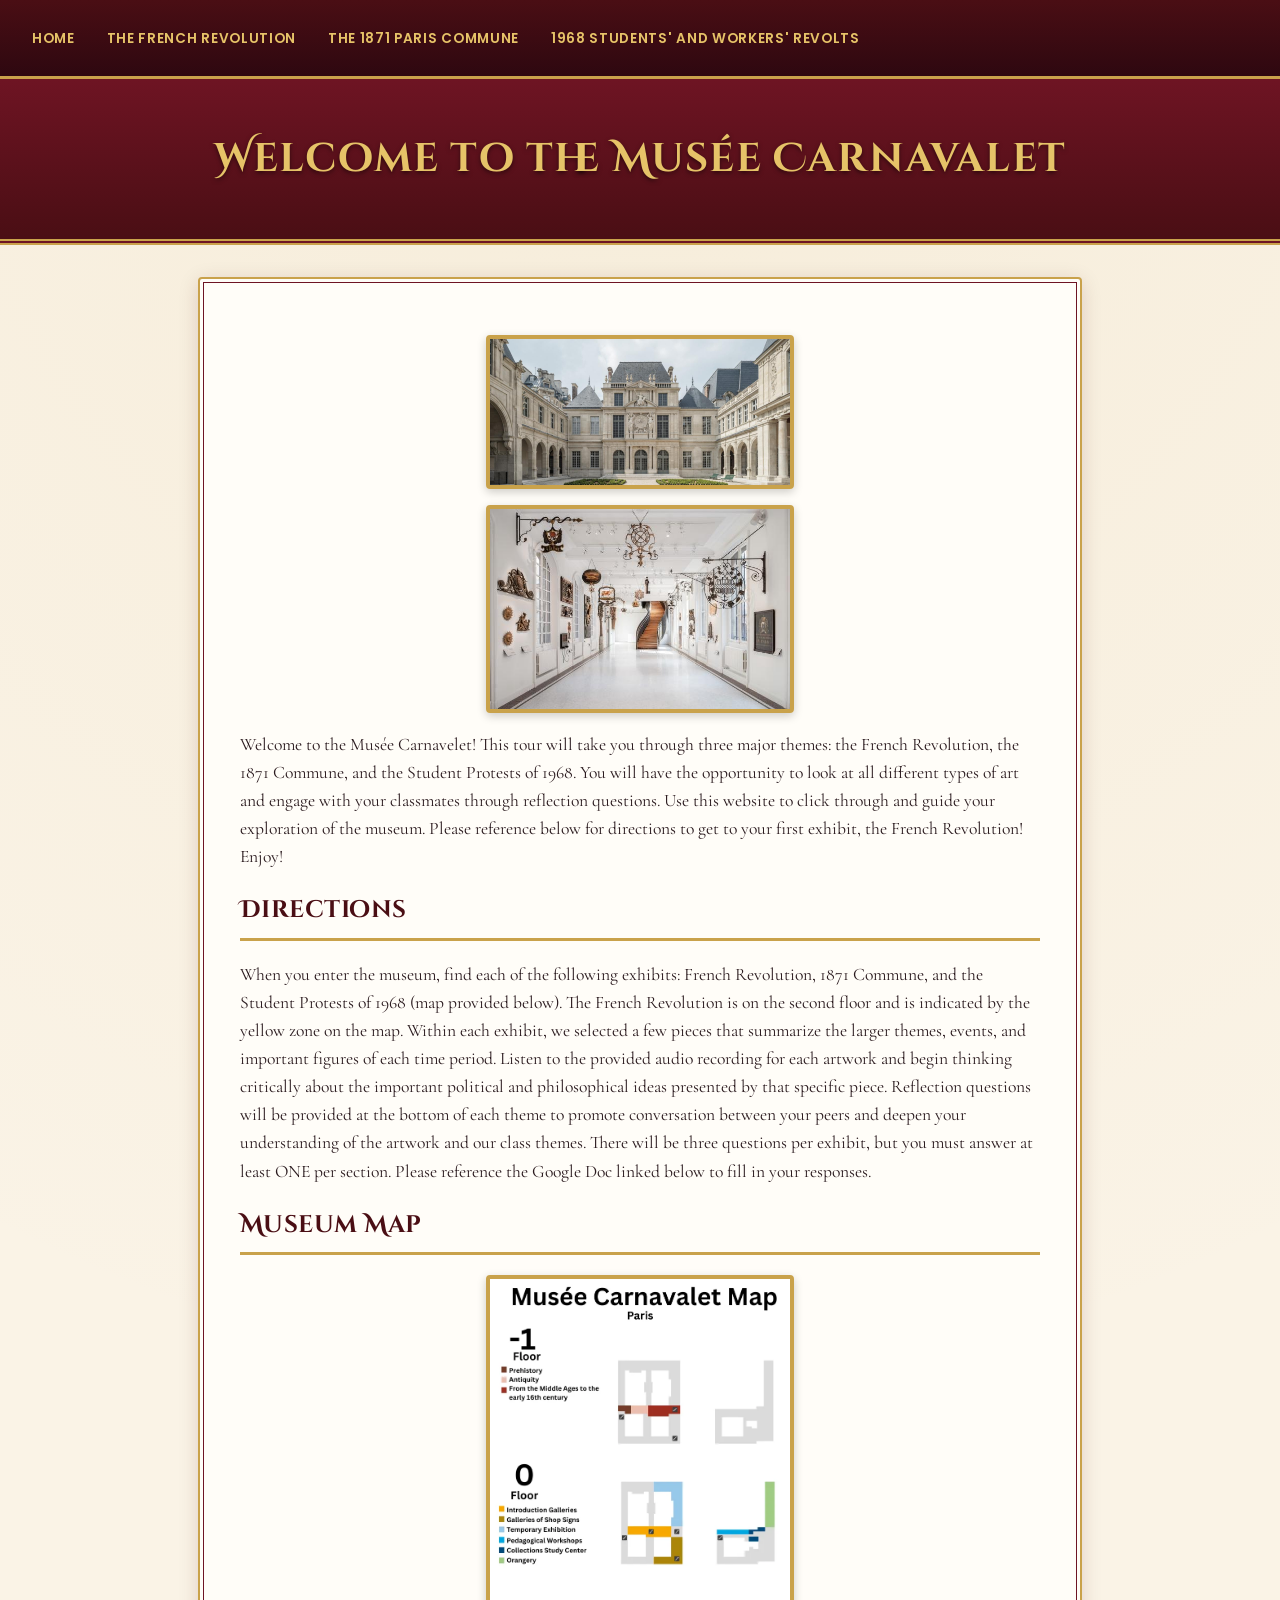
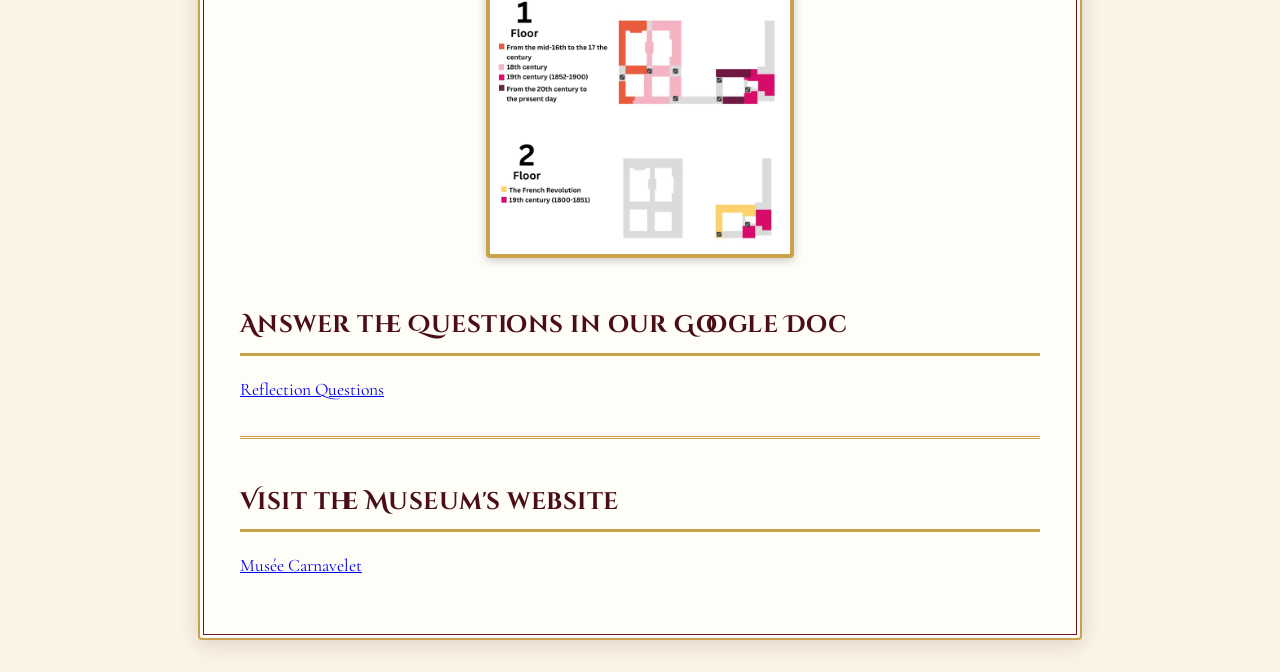
<file: index.html>
<!DOCTYPE html>
<html lang="en">
<head>
    <meta charset="UTF-8">
    <meta name="viewport" content="width=device-width, initial-scale=1.0">
    <title>Mus&#233;e Carnavalet Visit</title>
    <link rel="stylesheet" href="styles.css">
</head>
<body>
    <nav>
        <ul>
            <li><a href="index.html">Home</a></li>
            <li><a href="revolution.html">The French Revolution</a></li>
            <li><a href="commune.html">The 1871 Paris Commune</a></li>
            <li><a href="protest.html">1968 Students' and Workers' Revolts</a></li>
        </ul>
    </nav>

    <header>
        <h1>Welcome to the Mus&#233;e Carnavalet</h1>
    </header>

    <main>
        <section class="intro">
            <img src="Facade-Carnavalet.jpg" alt="Facade of the museum">
            <img src="Interior.jpg" alt="Interior of the museum">
            <p>
                Welcome to the Mus&#233;e Carnavelet! This tour will take you through three major themes: the French Revolution, the 1871 Commune, and the Student Protests of 1968. You will have the opportunity to look at all different types of art and engage with your classmates through reflection questions. Use this website to click through and guide your exploration of the museum.
                Please reference below for directions to get to your first exhibit, the French Revolution! Enjoy!
            </p>
            <h2>Directions</h2>
            <p>
                When you enter the museum, find each of the following exhibits: French Revolution, 1871 Commune, and the Student Protests of 1968 (map provided below). The French Revolution is on the second floor and is indicated by the yellow zone on the map.

                Within each exhibit, we selected a few pieces that summarize the larger themes, events, and important figures of each time period. Listen to the provided audio recording for each artwork and begin thinking critically about the important political and philosophical ideas presented by that specific piece.

                Reflection questions will be provided at the bottom of each theme to promote conversation between your peers and deepen your understanding of the artwork and our class themes. There will be three questions per exhibit, but you must answer at least ONE per section. Please reference the Google Doc linked below to fill in your responses.
            </p>
            <h2>Museum Map</h2>
            <img src="Map.png" alt="Map of the museum">
        </section>

        <section class="doc">
            <h2>Answer the Questions in our Google Doc</h2>
            <p><a href="https://docs.google.com/document/d/1SWCYgx9r896xgKUd3Hs5HIaHUKjYXJAlGdRlWQKkNpc/edit?usp=sharing">Reflection Questions</a></p>
        </section>

        <section class="contact">
            <h2>Visit the Museum's website</h2>
            <p><a href="https://www.carnavalet.paris.fr/">Mus&#233;e Carnavelet</a></p>
        </section>
    </main>
</body>
</html>
</file>
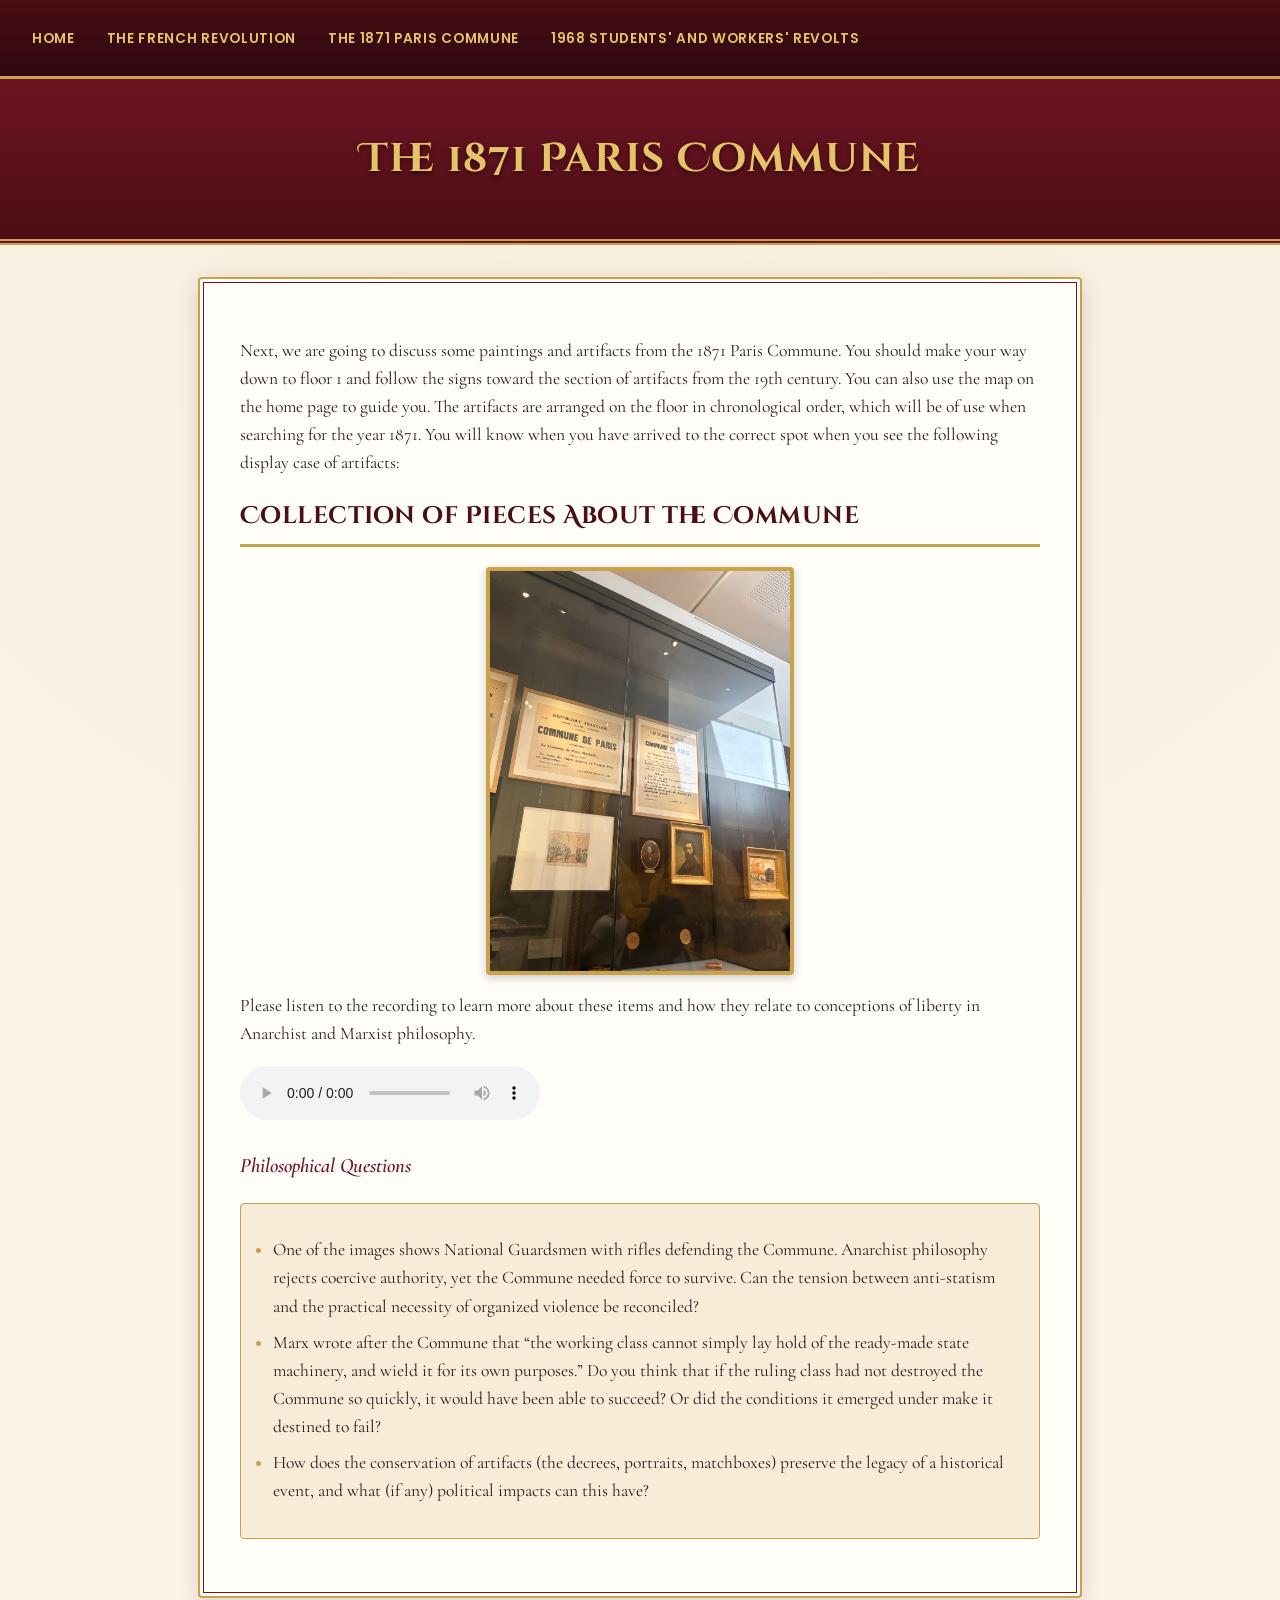
<file: commune.html>
<!DOCTYPE html>
<html lang="en">
<head>
    <meta charset="UTF-8">
    <meta name="viewport" content="width=device-width, initial-scale=1.0">
    <title>1871 Paris Commune</title>
    <link rel="stylesheet" href="styles.css">
</head>
<body>
    <nav>
        <ul>
            <li><a href="index.html">Home</a></li>
            <li><a href="revolution.html">The French Revolution</a></li>
            <li><a href="commune.html">The 1871 Paris Commune</a></li>
            <li><a href="protest.html">1968 Students' and Workers' Revolts</a></li>
        </ul>
    </nav>

    <header>
        <h1>The 1871 Paris Commune</h1>
    </header>

    <main>
        <section>
            <p>
                Next, we are going to discuss some paintings and artifacts from the 1871 Paris Commune. You should make your way down to floor 1 and follow the signs toward the section of artifacts from the 19th century. You can also use the map on the home page to guide you. The artifacts are arranged on the floor in chronological order, which will be of use when searching for the year 1871. You will know when you have arrived to the correct spot when you see the following display case of artifacts:
            </p>
            <h2>Collection of Pieces About the Commune</h2>
            <img src="Commune.jpg" alt="Commune Art">
            <p>
                Please listen to the recording to learn more about these items and how they relate to conceptions of liberty in Anarchist and Marxist philosophy.
            </p>
            <audio controls>
                <source src="commune-audio.m4a" type="audio/mp4">
                Your browser doesn't support audio playback.
            </audio>

            <h3>Philosophical Questions</h3>
            <ul>
                <li>One of the images shows National Guardsmen with rifles defending the Commune. Anarchist philosophy rejects coercive authority, yet the Commune needed force to survive. Can the tension between anti-statism and the practical necessity of organized violence be reconciled?</li>
                <li>Marx wrote after the Commune that “the working class cannot simply lay hold of the ready-made state machinery, and wield it for its own purposes.” Do you think that if the ruling class had not destroyed the Commune so quickly, it would have been able to succeed? Or did the conditions it emerged under make it destined to fail?</li>
                <li>How does the conservation of artifacts (the decrees, portraits, matchboxes) preserve the legacy of a historical event, and what (if any) political impacts can this have?</li>
            </ul>
        </section>
    </main>
</body>
</html>
</file>
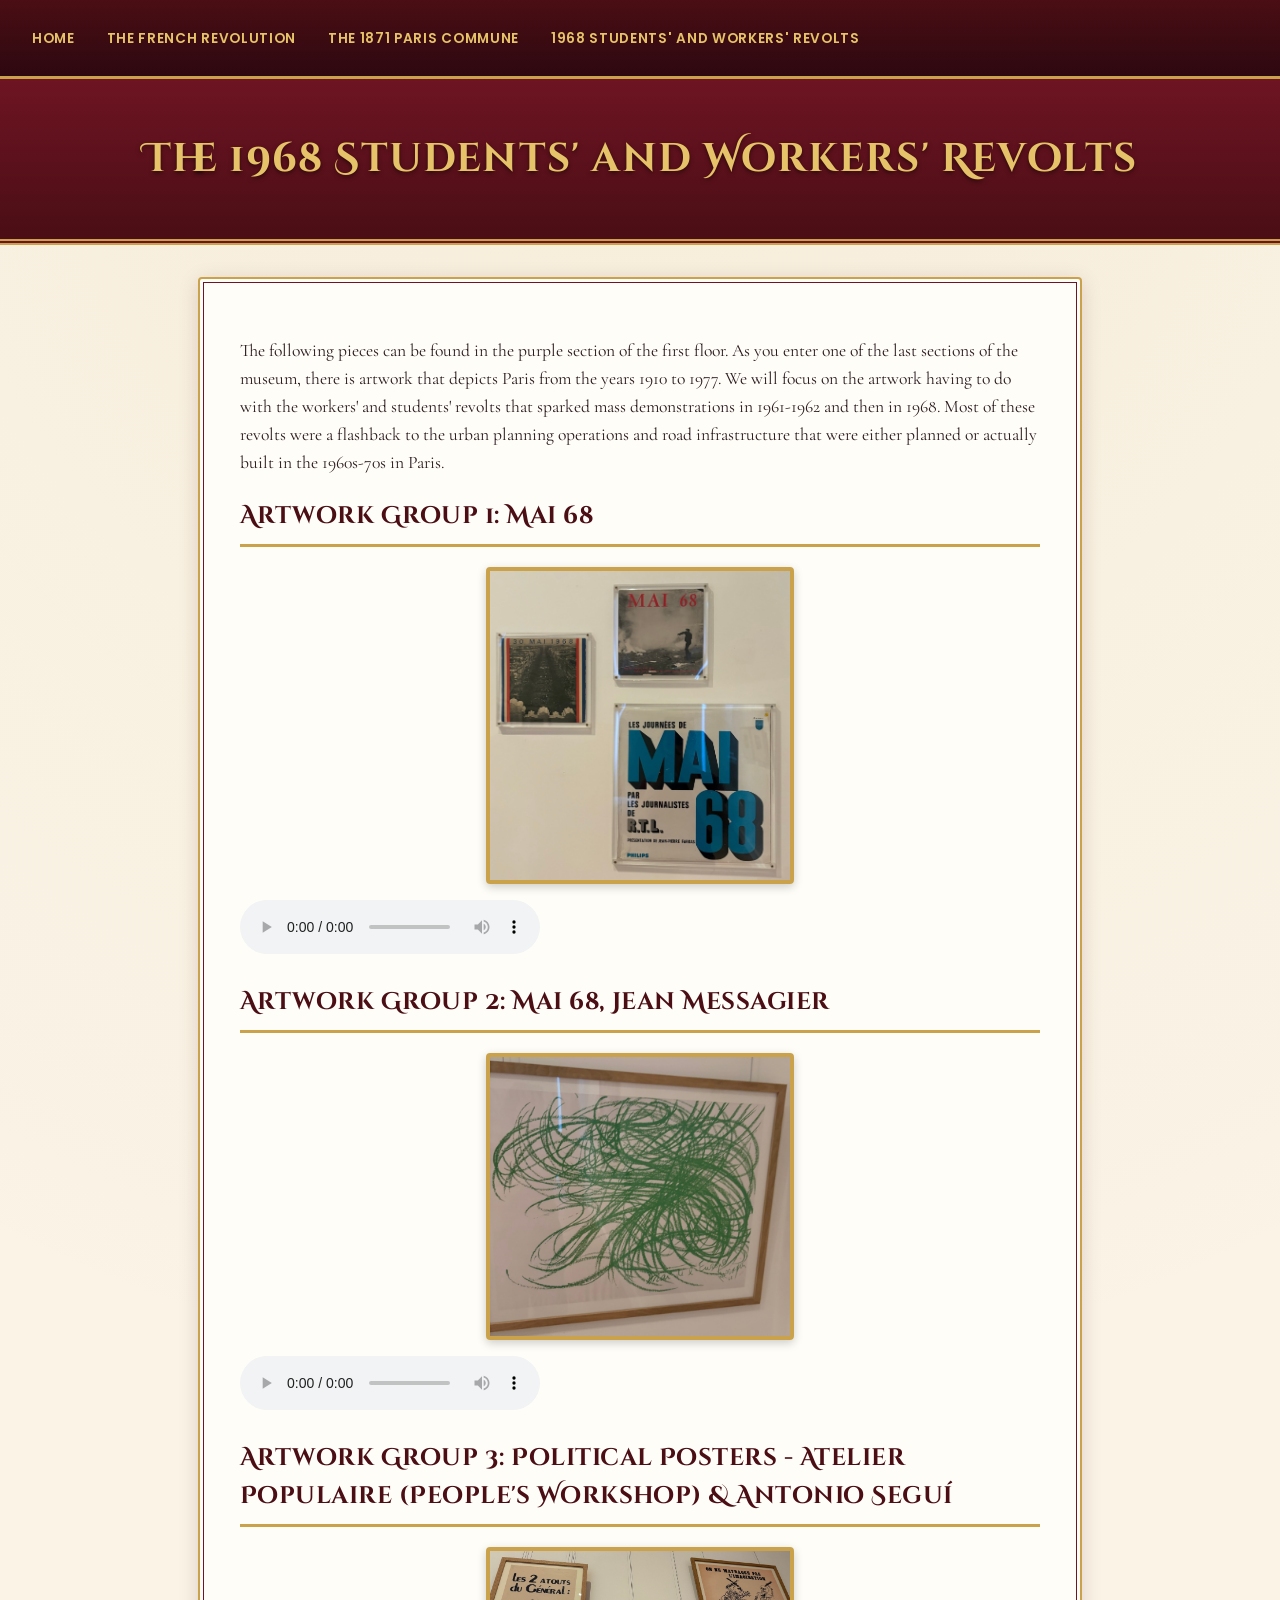
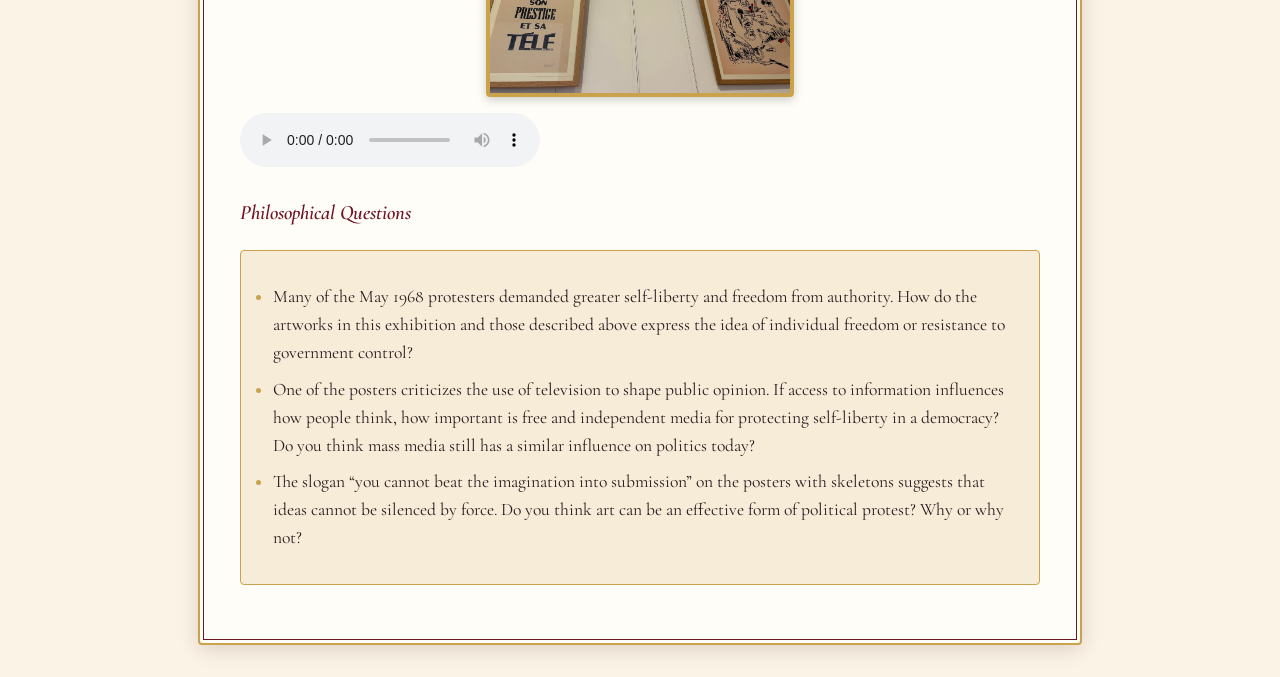
<file: protest.html>
<!DOCTYPE html>
<html lang="en">
<head>
    <meta charset="UTF-8">
    <meta name="viewport" content="width=device-width, initial-scale=1.0">
    <title>1968 Students' and Workers' Revolts</title>
    <link rel="stylesheet" href="styles.css">
</head>
<body>
    <nav>
        <ul>
            <li><a href="index.html">Home</a></li>
            <li><a href="revolution.html">The French Revolution</a></li>
            <li><a href="commune.html">The 1871 Paris Commune</a></li>
            <li><a href="protest.html">1968 Students' and Workers' Revolts</a></li>
        </ul>
    </nav>

    <header>
        <h1>The 1968 Students' and Workers' Revolts</h1>
    </header>

    <main>
        <section>
            <p>
                The following pieces can be found in the purple section of the first floor.

                As you enter one of the last sections of the museum, there is artwork that depicts Paris from the years 1910 to 1977. We will focus on the artwork having to do with the workers' and students' revolts that sparked mass demonstrations in 1961-1962 and then in 1968. Most of these revolts were a flashback to the urban planning operations and road infrastructure that were either planned or actually built in the 1960s-70s in Paris.
            </p>

            <h2>Artwork Group 1: Mai 68</h2>
            <img src="Mai68.jpg" alt="Mai 68 Art">
            <audio controls>
                <source src="mai68-audio.m4a" type="audio/mp4">
                Your browser doesn't support audio playback.
            </audio>

            <h2>Artwork Group 2: Mai 68, Jean Messagier</h2>
            <img src="Messagier.jpg" alt="Messagier Art">
            <audio controls>
                <source src="messagier-audio.m4a" type="audio/mp4">
                Your browser doesn't support audio playback.
            </audio>

            <h2>Artwork Group 3: Political Posters - Atelier Populaire (People's Workshop) &  Antonio Seguí</h2>
            <img src="Posters.jpg" alt="Political Posters Art">
            <audio controls>
                <source src="posters-audio.m4a" type="audio/mp4">
                Your browser doesn't support audio playback.
            </audio>

            <h3>Philosophical Questions</h3>
            <ul>
                <li>Many of the May 1968 protesters demanded greater self-liberty and freedom from authority. How do the artworks in this exhibition and those described above express the idea of individual freedom or resistance to government control?</li>
                <li>One of the posters criticizes the use of television to shape public opinion. If access to information influences how people think, how important is free and independent media for protecting self-liberty in a democracy? Do you think mass media still has a similar influence on politics today?</li>
                <li>The slogan “you cannot beat the imagination into submission” on the posters with skeletons suggests that ideas cannot be silenced by force. Do you think art can be an effective form of political protest? Why or why not?</li>
            </ul>
        </section>
    </main>
</body>
</html>
</file>
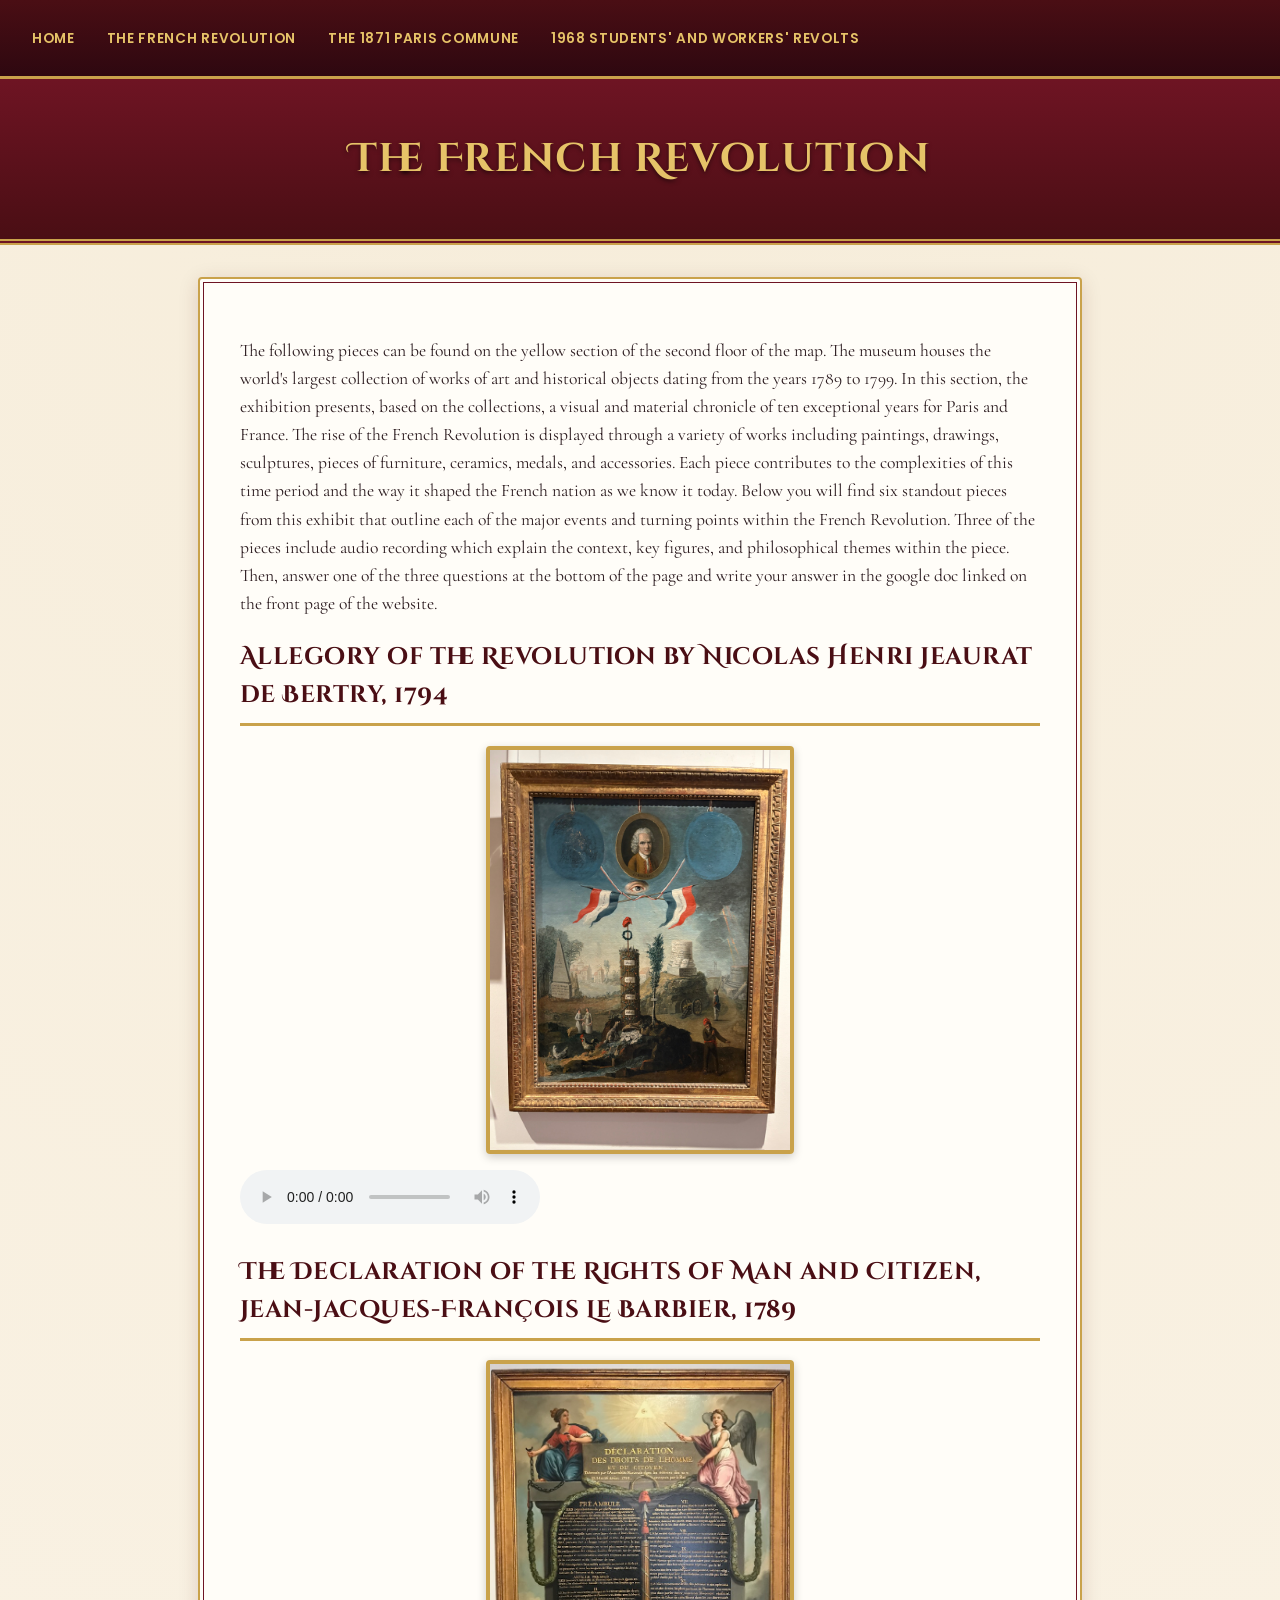
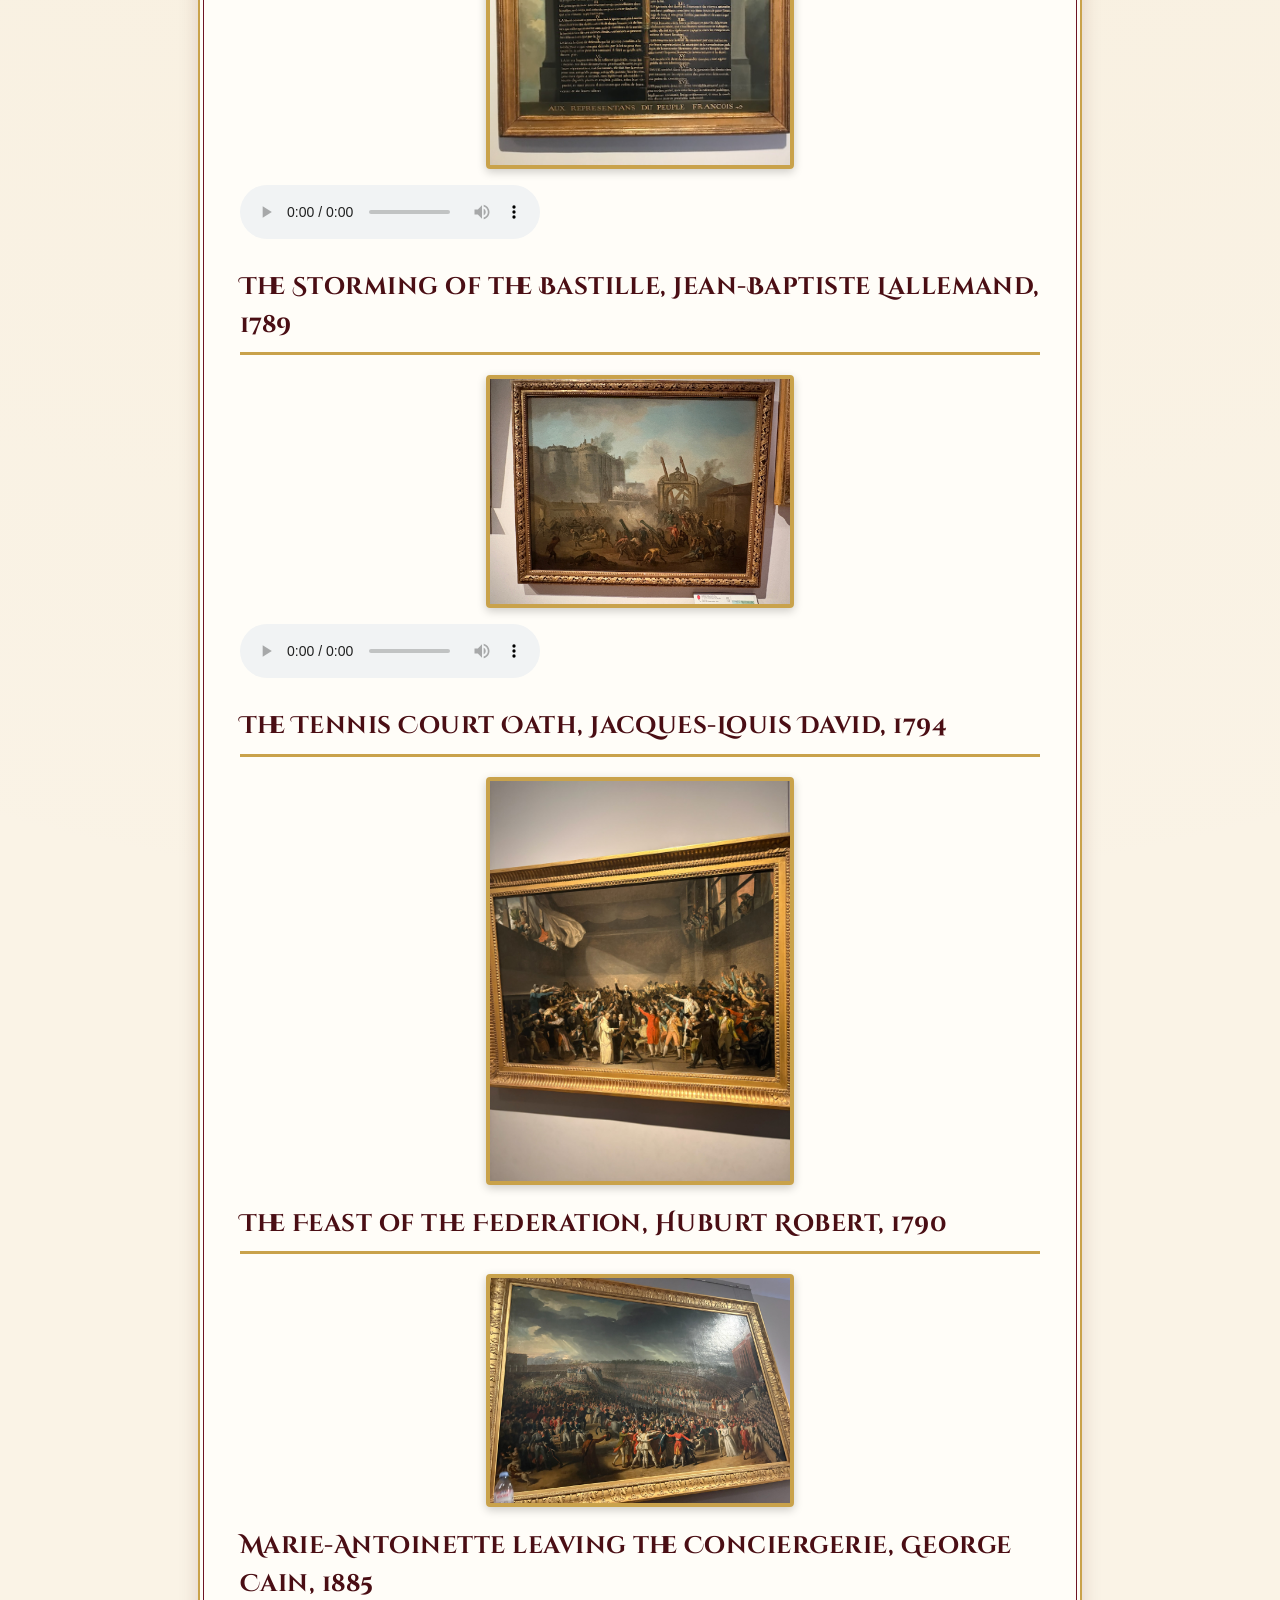
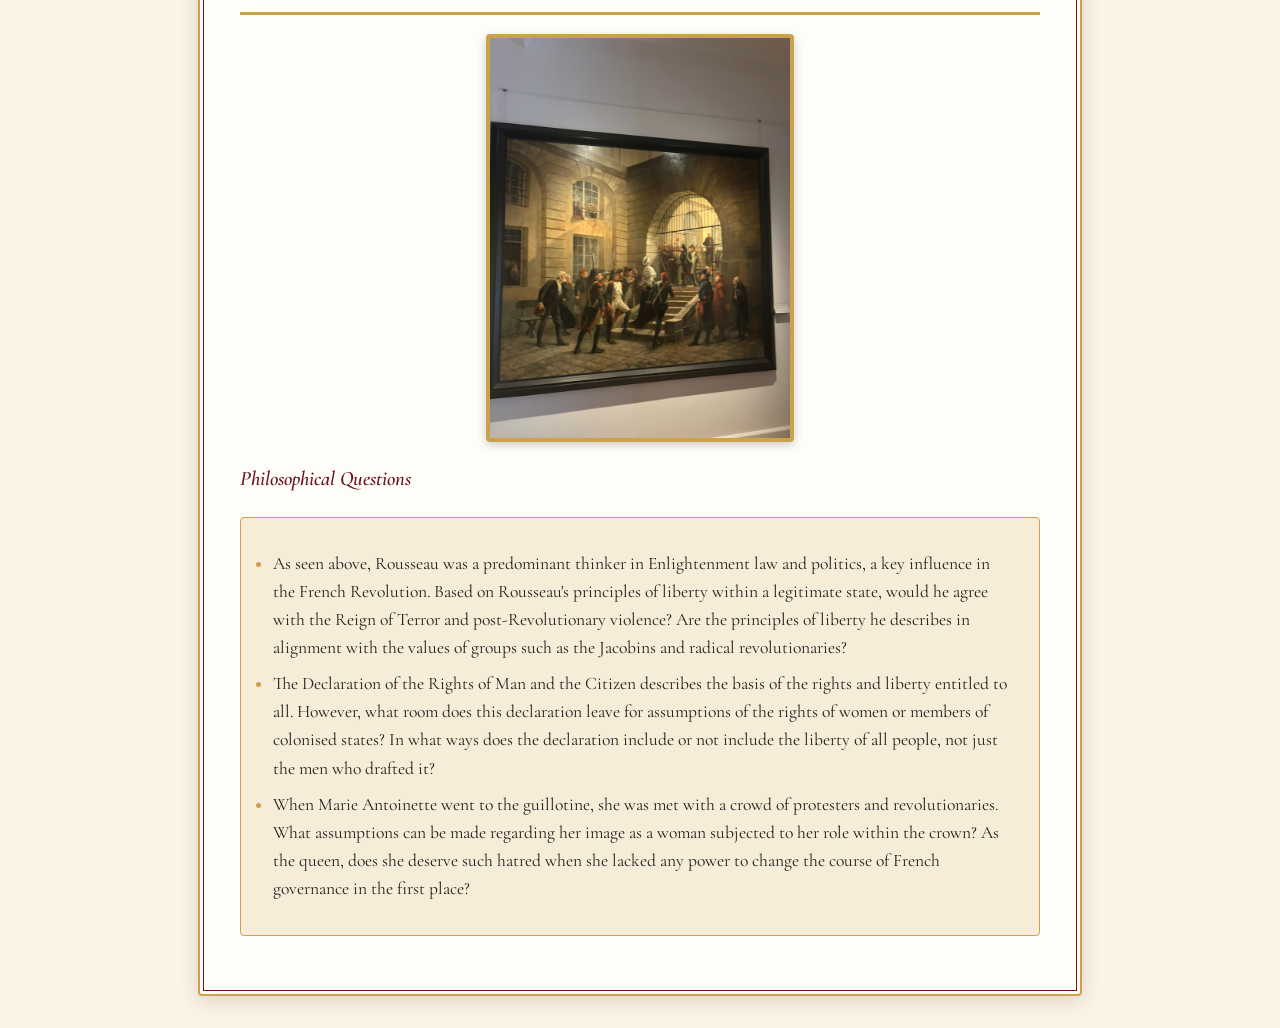
<file: revolution.html>
<!DOCTYPE html>
<html lang="en">
<head>
    <meta charset="UTF-8">
    <meta name="viewport" content="width=device-width, initial-scale=1.0">
    <title>French Revolution</title>
    <link rel="stylesheet" href="styles.css">
</head>
<body>
    <nav>
        <ul>
            <li><a href="index.html">Home</a></li>
            <li><a href="revolution.html">The French Revolution</a></li>
            <li><a href="commune.html">The 1871 Paris Commune</a></li>
            <li><a href="protest.html">1968 Students' and Workers' Revolts</a></li>
        </ul>
    </nav>

    <header>
        <h1>The French Revolution</h1>
    </header>

    <main>
        <section>
            <p>
                The following pieces can be found on the yellow section of the second floor of the map.

                The museum houses the world's largest collection of works of art and historical objects dating from the years 1789 to 1799. In this section, the exhibition presents, based on the collections, a visual and material chronicle of ten exceptional years for Paris and France. The rise of the French Revolution is displayed through a variety of works including paintings, drawings, sculptures, pieces of furniture, ceramics, medals, and accessories. Each piece contributes to the complexities of this time period and the way it shaped the French nation as we know it today.

                Below you will find six standout pieces from this exhibit that outline each of the major events and turning points within the French Revolution. Three of the pieces include audio recording which explain the context, key figures, and philosophical themes within the piece. Then, answer one of the three questions at the bottom of the page and write your answer in the google doc linked on the front page of the website.
            </p>

            <h2>Allegory of the Revolution by Nicolas Henri Jeaurat de Bertry, 1794</h2>
            <img src="Rousseau.jpg" alt="Rousseau Art">
            <audio controls>
                <source src="rousseau-audio.m4a" type="audio/mp4">
                Your browser doesn't support audio playback.
            </audio>

            <h2>The Declaration of the Rights of Man and Citizen, Jean-Jacques-François Le Barbier, 1789</h2>
            <img src="Declaration.jpg" alt="Declaration Art">
            <audio controls>
                <source src="declaration-audio.m4a" type="audio/mp4">
                Your browser doesn't support audio playback.
            </audio>

            <h2>The Storming of the Bastille, Jean-Baptiste Lallemand, 1789</h2>
            <img src="Bastille.jpg" alt="Bastille Art">
            <audio controls>
                <source src="bastille-audio.m4a" type="audio/mp4">
                Your browser doesn't support audio playback.
            </audio>

            <h2>The Tennis Court Oath, Jacques-Louis David, 1794</h2>
            <img src="Tennis.jpg" alt="Tennis Court Oath Art">

            <h2>The Feast of the Federation, Huburt Robert, 1790</h2>
            <img src="Federation.jpg" alt="Federation Art">

            <h2>Marie-Antoinette leaving the Conciergerie, George Cain, 1885</h2>
            <img src="Marie.jpg" alt="Marie-Antoinette Art">

            <h3>Philosophical Questions</h3>
            <ul>
                <li>As seen above, Rousseau was a predominant thinker in Enlightenment law and politics, a key influence in the French Revolution. Based on Rousseau's principles of liberty within a legitimate state, would he agree with the Reign of Terror and post-Revolutionary violence? Are the principles of liberty he describes in alignment with the values of groups such as the Jacobins and radical revolutionaries?</li>
                <li>The Declaration of the Rights of Man and the Citizen describes the basis of the rights and liberty entitled to all. However, what room does this declaration leave for assumptions of the rights of women or members of colonised states? In what ways does the declaration include or not include the liberty of all people, not just the men who drafted it?</li>
                <li>When Marie Antoinette went to the guillotine, she was met with a crowd of protesters and revolutionaries. What assumptions can be made regarding her image as a woman subjected to her role within the crown? As the queen, does she deserve such hatred when she lacked any power to change the course of French governance in the first place?</li>
            </ul>
        </section>
    </main>
</body>
</html>
</file>
<file: styles.css>
/* Customization 1: Custom Fonts */
@import url('https://fonts.googleapis.com/css2?family=Cinzel+Decorative:wght@700&family=Cormorant+Garamond:ital,wght@0,400;0,600;1,400&family=Poppins:wght@300;400;600&display=swap');

body {
    font-family: 'Cormorant Garamond', 'Poppins', serif;
    margin: 0;
    padding: 0;
    line-height: 1.6;
    font-size: 1.1rem;
}

/* Customization 2: Custom Color Scheme — Regal Red & Gold */
:root {
    --wine: #4a0e14;
    --wine-dark: #2e0810;
    --burgundy: #6e1423;
    --gold: #c9a24b;
    --gold-bright: #e6c368;
    --ivory: #faf3e6;
    --ink: #2b1b1f;
}

body {
    background-color: var(--ivory);
    background-image:
        radial-gradient(circle at 50% 0%, rgba(201,162,75,0.08), transparent 60%);
    color: var(--ink);
}

nav {
    background: linear-gradient(180deg, var(--wine) 0%, var(--wine-dark) 100%);
    padding: 1rem 2rem;
    border-bottom: 3px solid var(--gold);
    box-shadow: 0 2px 8px rgba(0,0,0,0.3);
}

nav ul {
    list-style: none;
    display: flex;
    gap: 2rem;
    margin: 0;
    padding: 0;
}

nav a {
    color: var(--gold-bright);
    text-decoration: none;
    font-weight: 600;
    font-family: 'Poppins', sans-serif;
    letter-spacing: 0.05em;
    text-transform: uppercase;
    font-size: 0.85rem;
    border-bottom: 1px solid transparent;
    padding-bottom: 2px;
    transition: border-color 0.2s ease;
}

nav a:hover,
nav a:focus-visible {
    color: #fff;
    border-bottom-color: var(--gold);
}

header {
    background:
        linear-gradient(180deg, var(--burgundy) 0%, var(--wine) 100%);
    color: var(--ivory);
    text-align: center;
    padding: 3rem 2rem;
    border-bottom: 6px double var(--gold);
    position: relative;
}

h1 {
    margin: 0;
    font-family: 'Cinzel Decorative', serif;
    font-size: 2.5rem;
    color: var(--gold-bright);
    text-shadow: 0 2px 4px rgba(0,0,0,0.5);
    letter-spacing: 0.03em;
}

/* Customization 3: Custom Margins, Padding, and Layout */
main {
    max-width: 800px;
    margin: 2rem auto;
    padding: 2.5rem;
    background: #fffdf8;
    border: 2px solid var(--gold);
    outline: 1px solid var(--burgundy);
    outline-offset: -6px;
    box-shadow: 0 4px 20px rgba(74,14,20,0.15);
    border-radius: 4px;
}

.intro {
    margin-bottom: 3rem;
}

img {
    max-width: 300px;
    height: auto;
    border-radius: 4px;
    margin: 1rem auto;
    display: block;
    border: 4px solid var(--gold);
    box-shadow: 0 3px 10px rgba(0,0,0,0.2);
}

.contact {
    border-top: 3px double var(--gold);
    padding-top: 1.5rem;
    margin-top: 2rem;
}

h2 {
    color: var(--wine);
    font-family: 'Cinzel Decorative', serif;
    font-size: 1.5rem;
    border-bottom: 3px solid var(--gold);
    padding-bottom: 0.5rem;
    letter-spacing: 0.02em;
}

h3 {
    color: var(--burgundy);
    font-family: 'Cormorant Garamond', serif;
    font-style: italic;
    font-weight: 600;
}

main ul {
    background-color: #f7ecd8;
    border: 1px solid var(--gold);
    padding: 1.5rem 2rem;
    border-radius: 4px;
}

li {
    margin: 0.5rem 0;
}

li::marker {
    color: var(--gold);
}

@media (max-width: 768px) {
    nav ul {
        gap: 1rem;
        flex-wrap: wrap;
        justify-content: center;
    }

    nav a {
        font-size: 0.7rem;
        letter-spacing: 0.02em;
    }
}

@media (max-width: 480px) {
    nav ul {
        gap: 0.6rem;
    }

    nav a {
        font-size: 0.65rem;
    }
}
</file>
